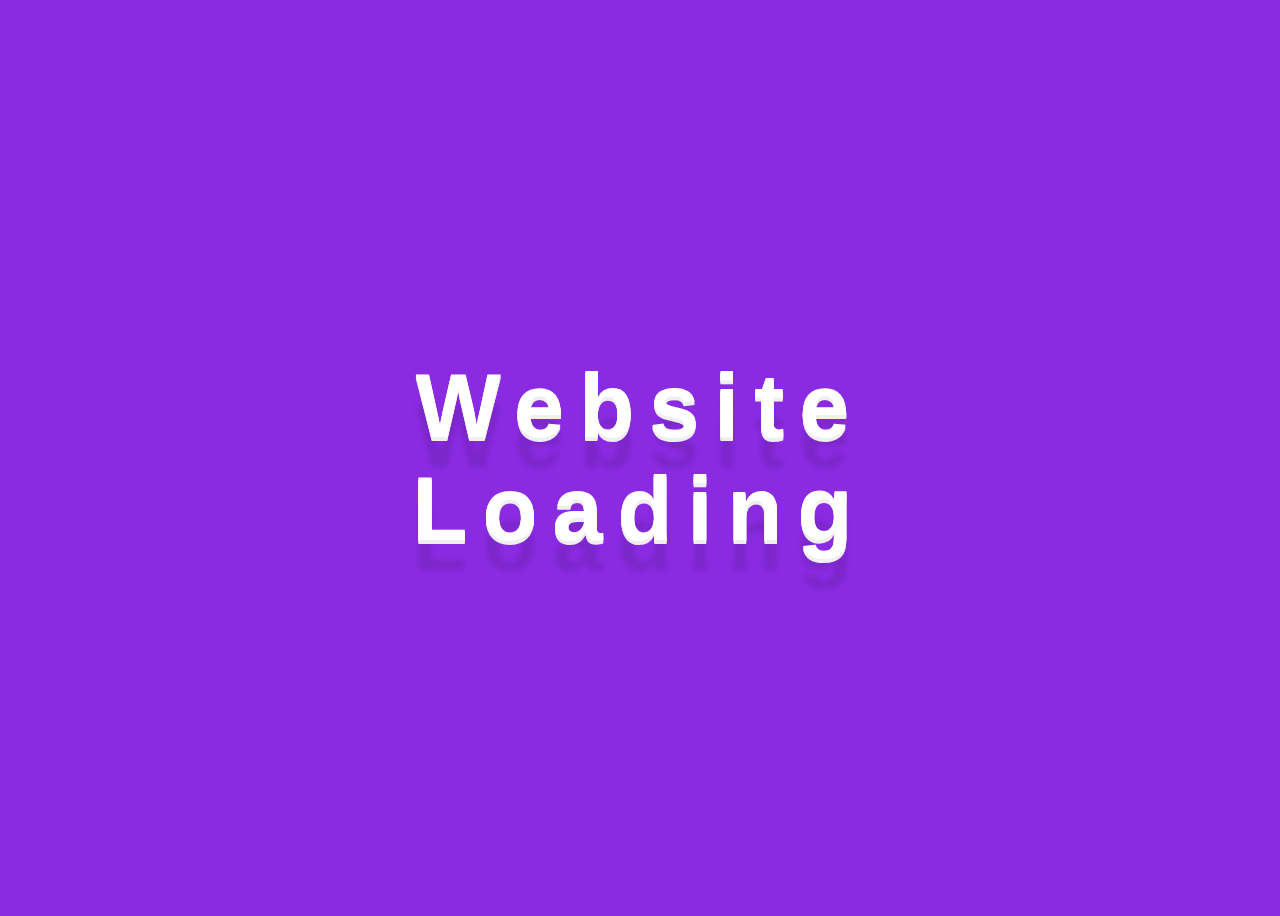
<file: animation-example/index.html>
<!DOCTYPE html>
<html lang="en">
<head>
  <meta charset="UTF-8">
  <meta http-equiv="X-UA-Compatible" content="IE=edge">
  <meta name="viewport" content="width=device-width, initial-scale=1.0">
  <title>Animation is css</title>
  <link rel="stylesheet" href="style.css">
</head>
<body>
  
  <h1>Website<br>Loading</h1>


</body>
</html>
</file>
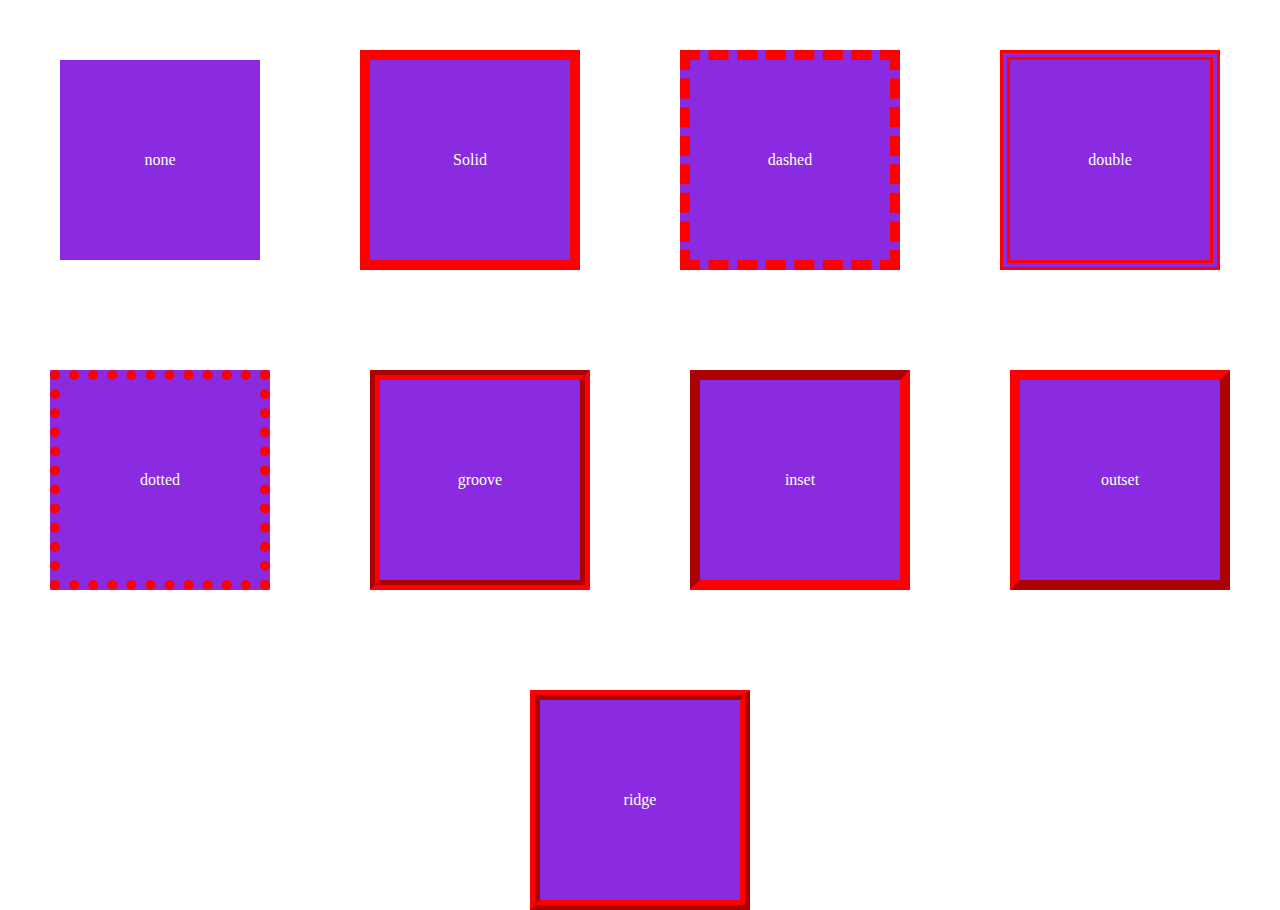
<file: border Style/index.html>
<!DOCTYPE html>
<html lang="en">


<head>
    <meta charset="UTF-8">
    <meta http-equiv="X-UA-Compatible" content="IE=edge">
    <meta name="viewport" content="width=device-width, initial-scale=1.0">
    <title>Border Style</title>
    <link rel="stylesheet" href="style.css">
</head>


<body>
    <div class="parent">
        <div class="box box1">none</div>
        <div class="box box2">Solid</div>
        <div class="box box3">dashed</div>
        <div class="box box4">double</div>
        <div class="box box5">dotted</div>
        <div class="box box6">groove</div>
        <div class="box box7">inset</div>
        <div class="box box8">outset</div>
        <div class="box box9">ridge</div>
    </div>
    
</body>
</html>
</file>
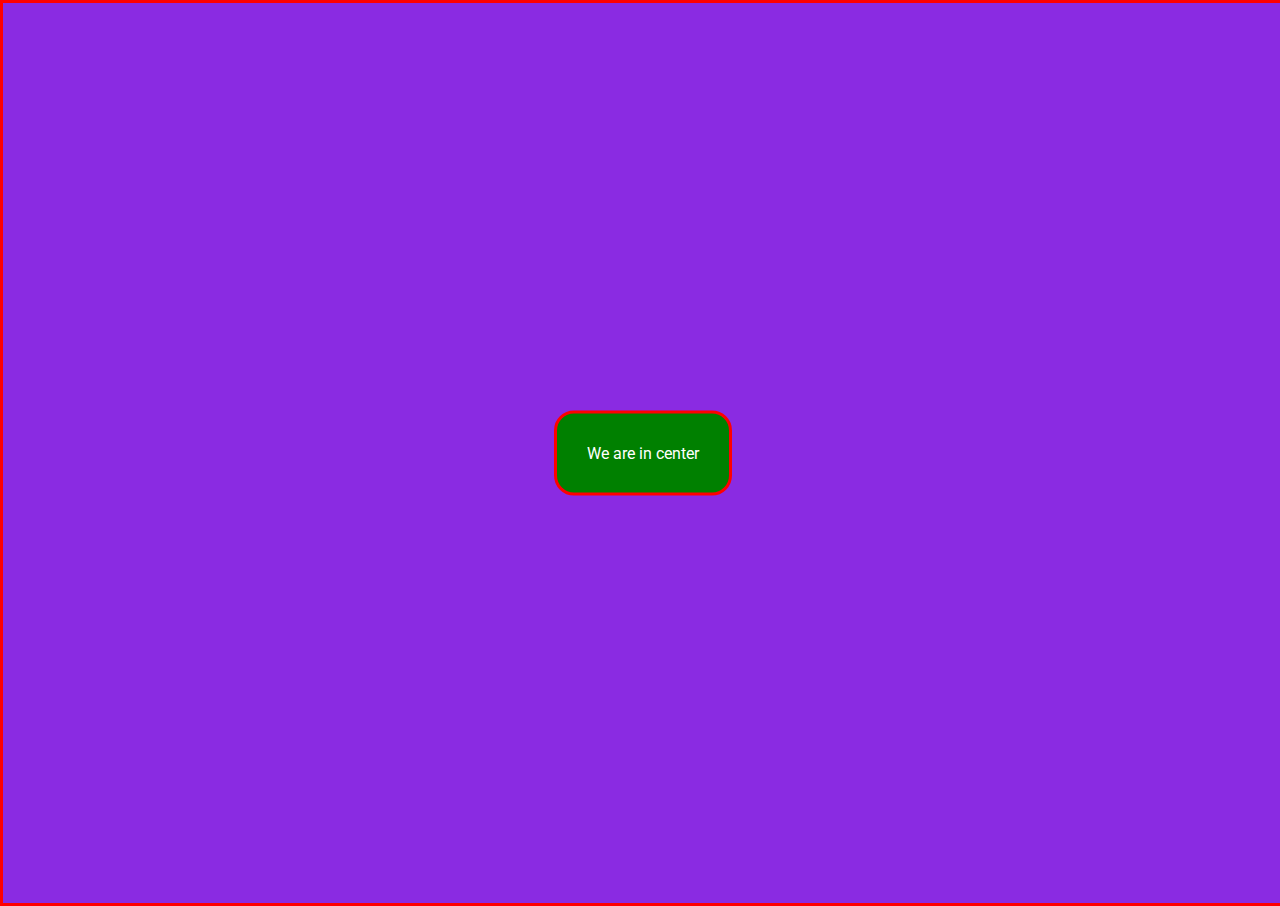
<file: Center/index.html>
<!DOCTYPE html>
<html lang="en">
<head>
    <meta charset="UTF-8">
    <meta http-equiv="X-UA-Compatible" content="IE=edge">
    <meta name="viewport" content="width=device-width, initial-scale=1.0">
    <title>Center</title>
    <link rel="stylesheet" href="style.css">
</head>
<body>


    <div class="container">
        <div class="box">
            We are in center
        </div>
    </div>





</body>
</html>
</file>
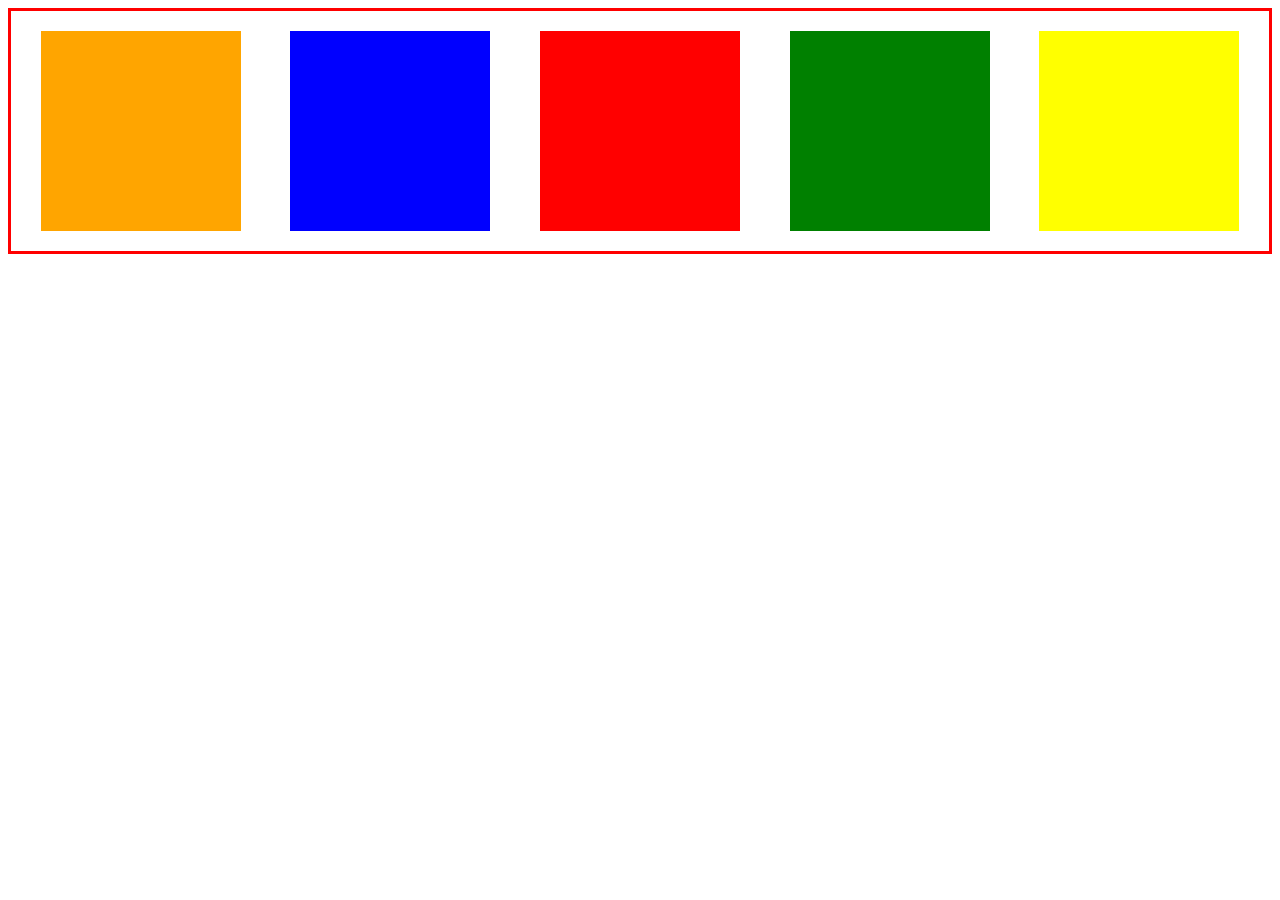
<file: Fkexbox/index.html>
<!DOCTYPE html>
<html lang="en">
<head>
    <meta charset="UTF-8">
    <meta http-equiv="X-UA-Compatible" content="IE=edge">
    <meta name="viewport" content="width=device-width, initial-scale=1.0">
    <title>Flexbox</title>
    <link rel="stylesheet" href="style.css">
</head>


<body>



    <div class="container">
        <div class="box box1"></div>
        <div class="box box2"></div>
        <div class="box box3"></div>
        <div class="box box4"></div>
        <div class="box box5"></div>
    </div>




</body>
</html>
</file>
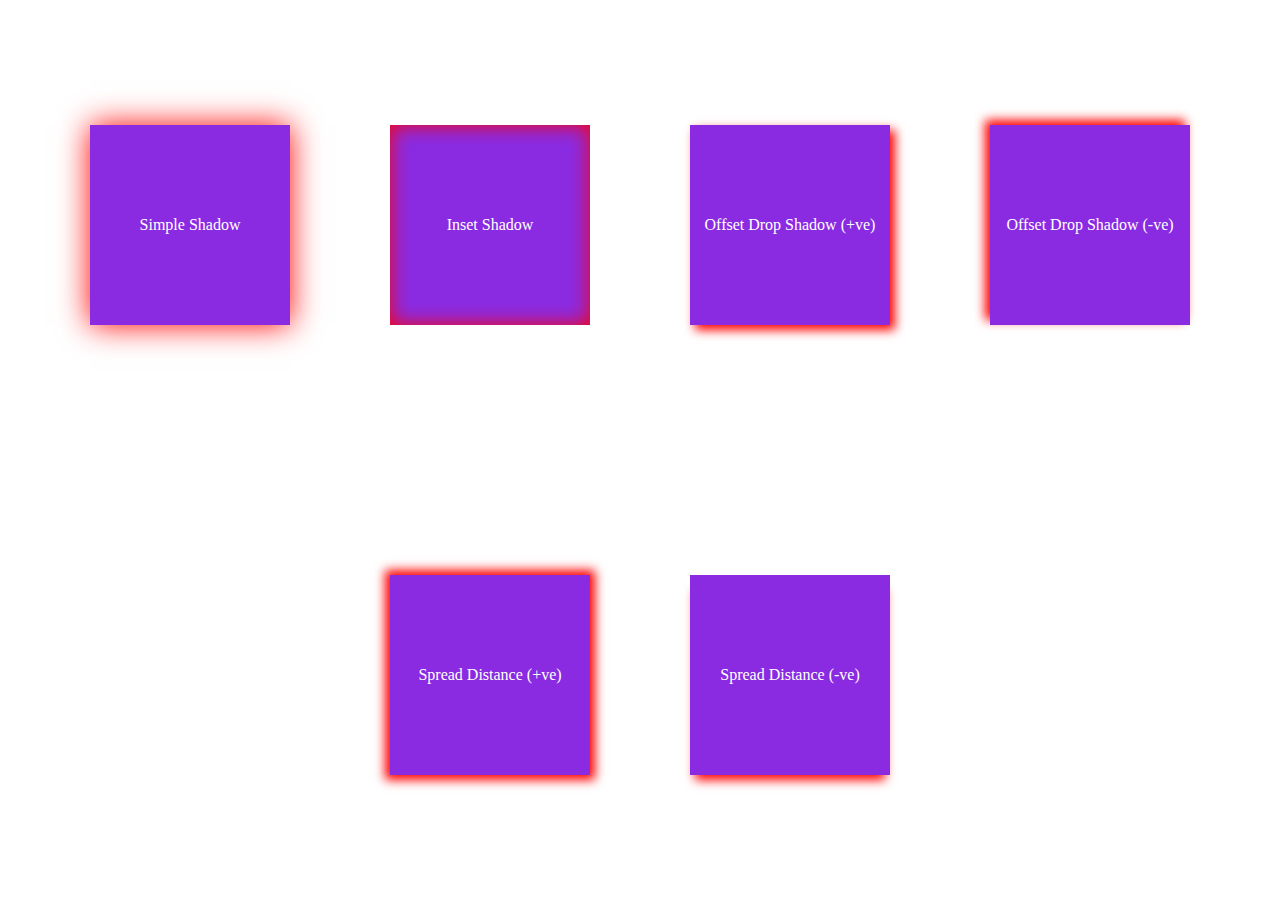
<file: shadow property/index.html>
<!DOCTYPE html>
<html lang="en">
<head>
    <meta charset="UTF-8">
    <meta http-equiv="X-UA-Compatible" content="IE=edge">
    <meta name="viewport" content="width=device-width, initial-scale=1.0">
    <title>Shadow Property</title>
    <link rel="stylesheet" href="style.css">
</head>
<body>

    <div class="parent">
        <div class="box box1">Simple Shadow</div>
        <div class="box box2">Inset Shadow</div>
        <div class="box box3">Offset Drop Shadow (+ve)</div>
        <div class="box box4">Offset Drop Shadow (-ve)</div>
        <div class="box box5">Spread Distance (+ve)</div>
        <div class="box box6">Spread Distance (-ve)</div>
    </div>

</body>
</html>
</file>
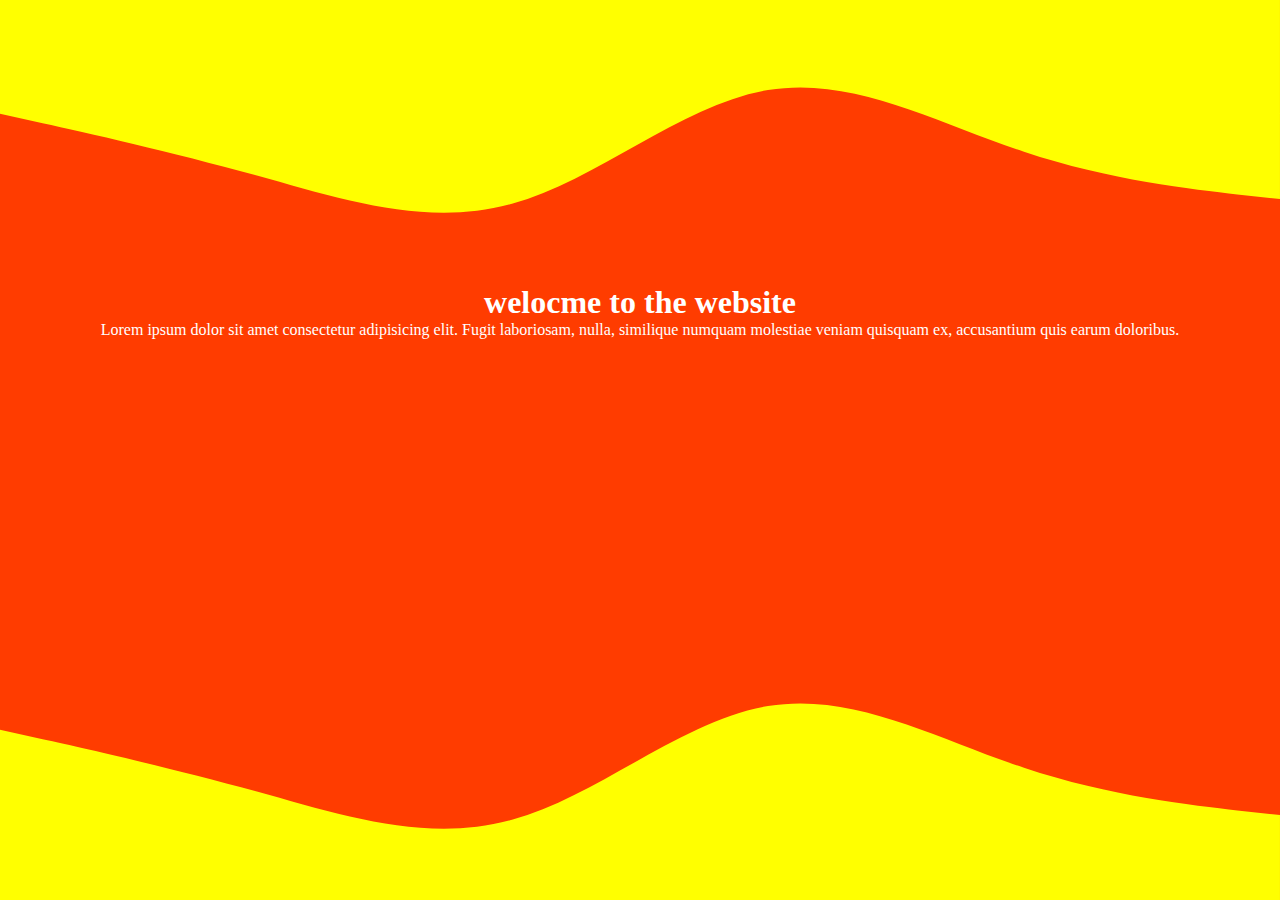
<file: waves-in-ss/index.html>
<!DOCTYPE html>
<html lang="en">
<head>
  <meta charset="UTF-8">
  <meta http-equiv="X-UA-Compatible" content="IE=edge">
  <meta name="viewport" content="width=device-width, initial-scale=1.0">
  <title>Waves in CSS</title>
  <link rel="stylesheet" href="style.css">
</head>
<body>

  <div class="curved-div">

    <svg class="svg-top" xmlns="http://www.w3.org/2000/svg" viewBox="0 0 1440 320"><path fill="yellow" fill-opacity="1" d="M0,128L48,138.7C96,149,192,171,288,197.3C384,224,480,256,576,229.3C672,203,768,117,864,101.3C960,85,1056,139,1152,170.7C1248,203,1344,213,1392,218.7L1440,224L1440,0L1392,0C1344,0,1248,0,1152,0C1056,0,960,0,864,0C768,0,672,0,576,0C480,0,384,0,288,0C192,0,96,0,48,0L0,0Z"></path></svg>

    <h1>welocme to the website</h1>
    <p>Lorem ipsum dolor sit amet consectetur adipisicing elit. Fugit laboriosam, nulla, similique numquam molestiae veniam quisquam ex, accusantium quis earum doloribus.</p>
    

    <svg class="svg-bottom" xmlns="http://www.w3.org/2000/svg" viewBox="0 0 1440 320"><path fill="yellow" fill-opacity="1" d="M0,128L48,138.7C96,149,192,171,288,197.3C384,224,480,256,576,229.3C672,203,768,117,864,101.3C960,85,1056,139,1152,170.7C1248,203,1344,213,1392,218.7L1440,224L1440,320L1392,320C1344,320,1248,320,1152,320C1056,320,960,320,864,320C768,320,672,320,576,320C480,320,384,320,288,320C192,320,96,320,48,320L0,320Z"></path></svg>
  </div>

</body>
</html>
</file>
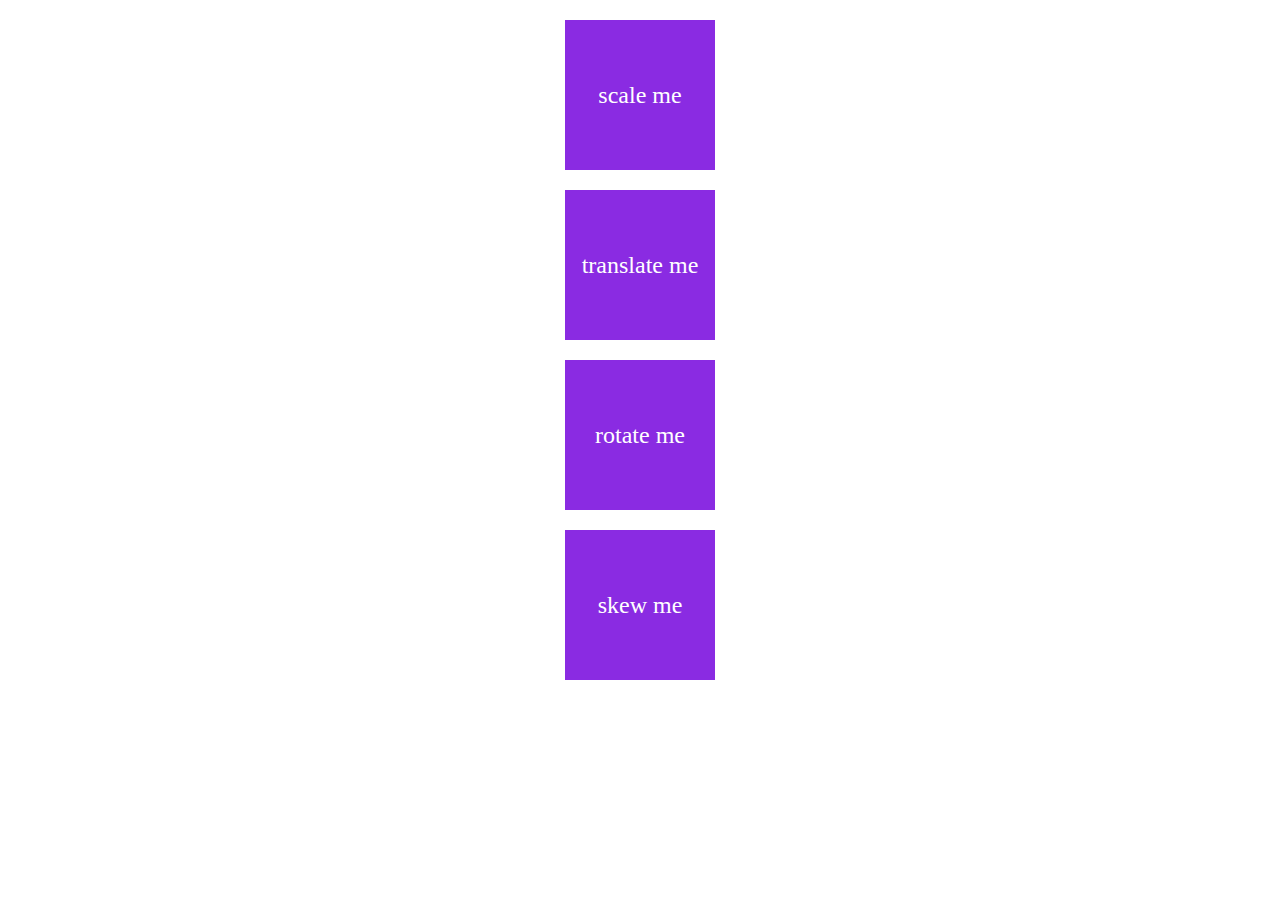
<file: yt-animation/transform-2d/index.html>
<!doctype html>
<html>
<head>
<meta charset="UTF-8">
<title>Animations in css</title>
<style type="text/css">

div {
	height: 150px;
	width: 150px;
	background-color: blueviolet;
	color: white;
	line-height: 150px;
	text-align: center;
	font-size: 24px;
	margin: 20px;
	margin-right: auto;
	margin-left: auto;
	transition: transform 1s;
}

.scale:hover {
	transform: scale(1.2);
}

.translate:hover {
	transform: translateX(320px);
}

.rotate:hover {
	transform: rotate(180deg);
}

.skew:hover {
	transform: skew(20deg);
}

</style>
</head>

<body>

	<div class="scale">scale me</div>
	<div class="translate">translate me</div>
	<div class="rotate">rotate me</div>
	<div class="skew">skew me</div>

</body>
</html>
</file>
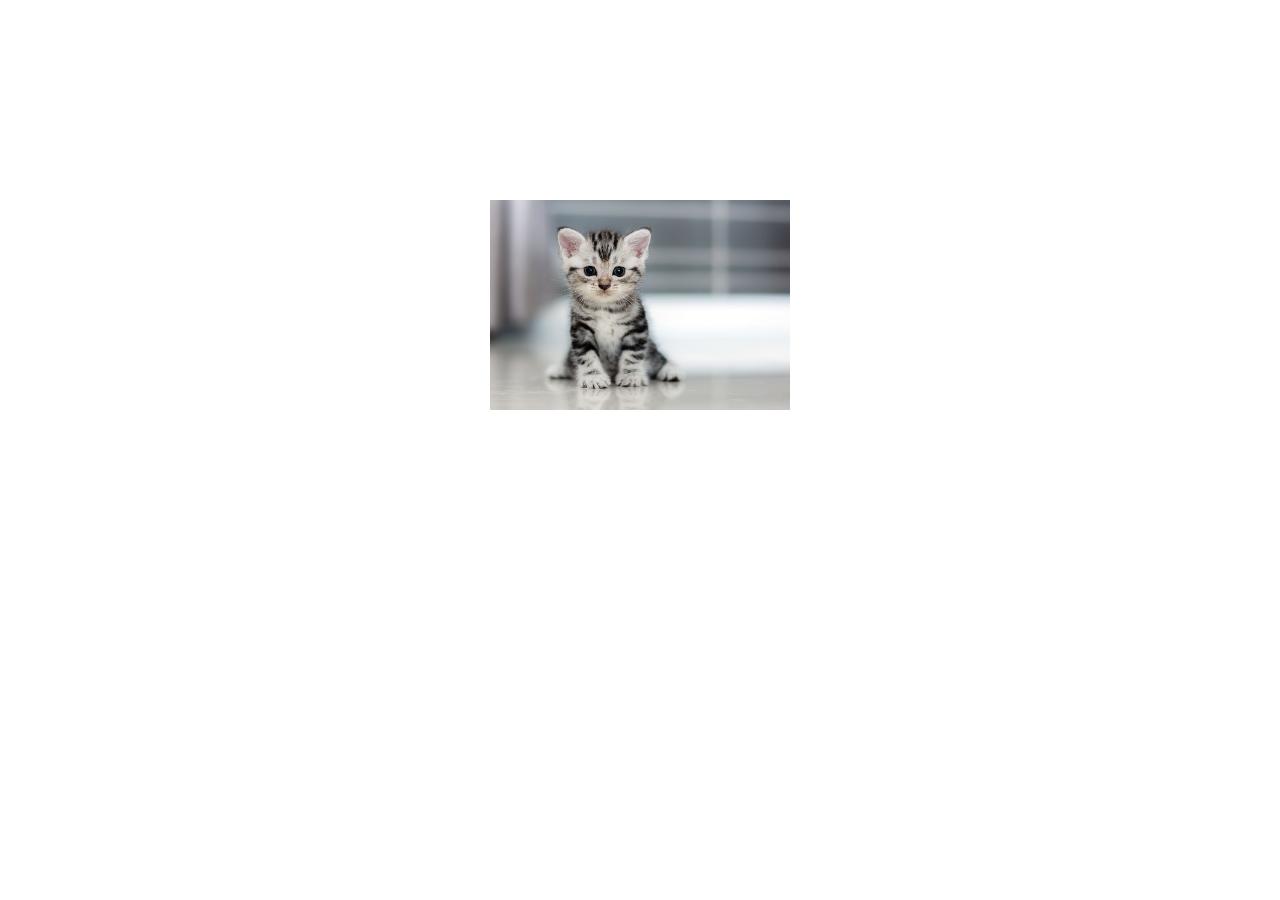
<file: yt-animation/transform-3d/index.html>
<!doctype html>
<html>
<head>
<meta charset="UTF-8">
<title>Animations in css</title>
<style type="text/css">

body {
	perspective: 500px;
}

img {
	width: 300px;
	display: block;
	margin: auto;
	margin-top: 200px;
	transition: transform 1s;
}

img:hover {
	transform: rotateY(60deg);
}

</style>
</head>

<body>

	<img src="cat.jpg" alt="">

</body>
</html>
</file>
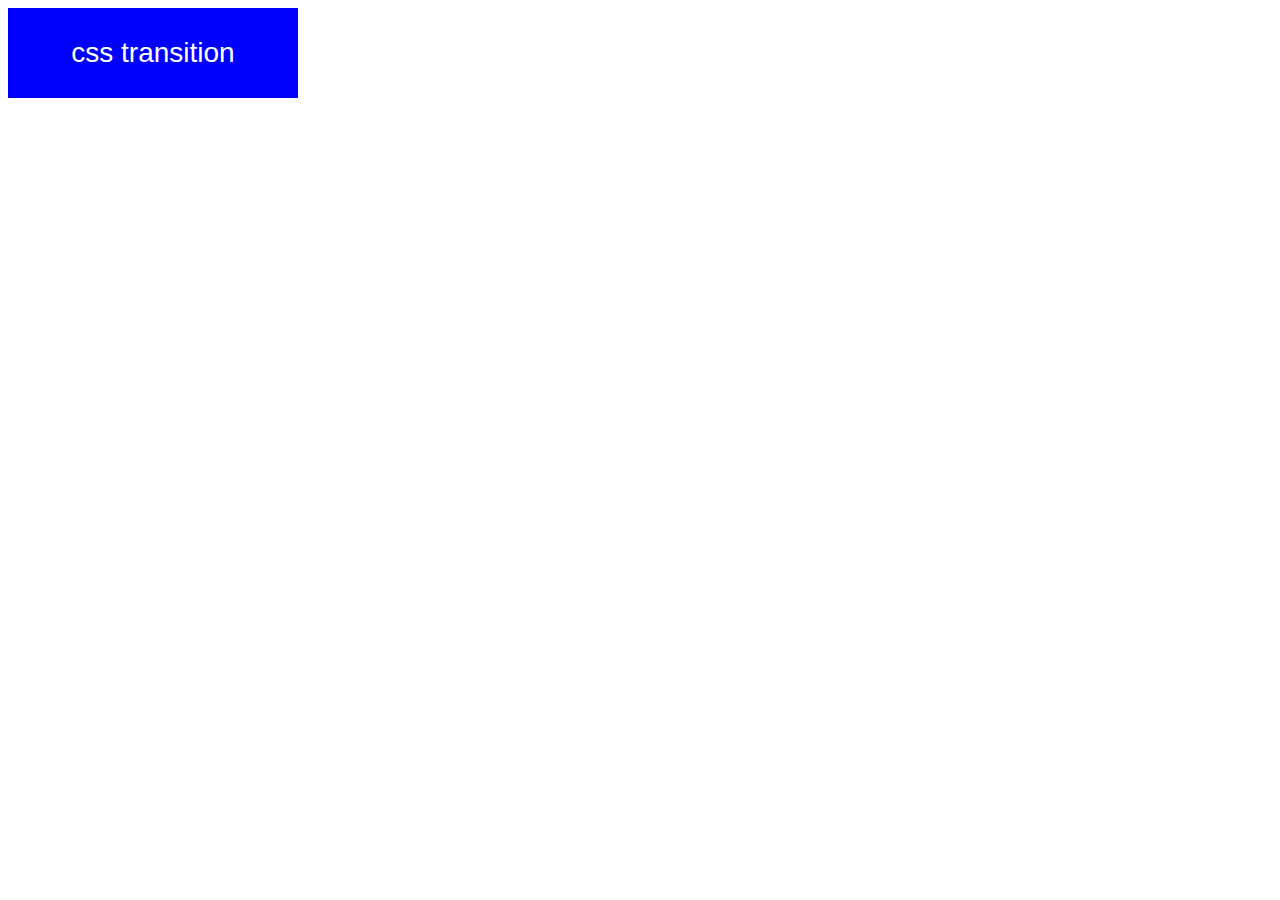
<file: yt-animation/transtions/basic-transiton/index.html>
<!DOCTYPE html>
<html lang="en-US">
    
<head>
    <meta charset="UTF-8">
    <meta name="viewport" content="width=device-width, initial-scale=1">
    <title>Animations in css</title>
                
    <!-- OUR STYLESHEET -->
    <link rel="stylesheet" href="style.css" type="text/css" media="all">
    
</head>
    
<body>

	<button>css transition</button>
    
</body>

</html>
</file>
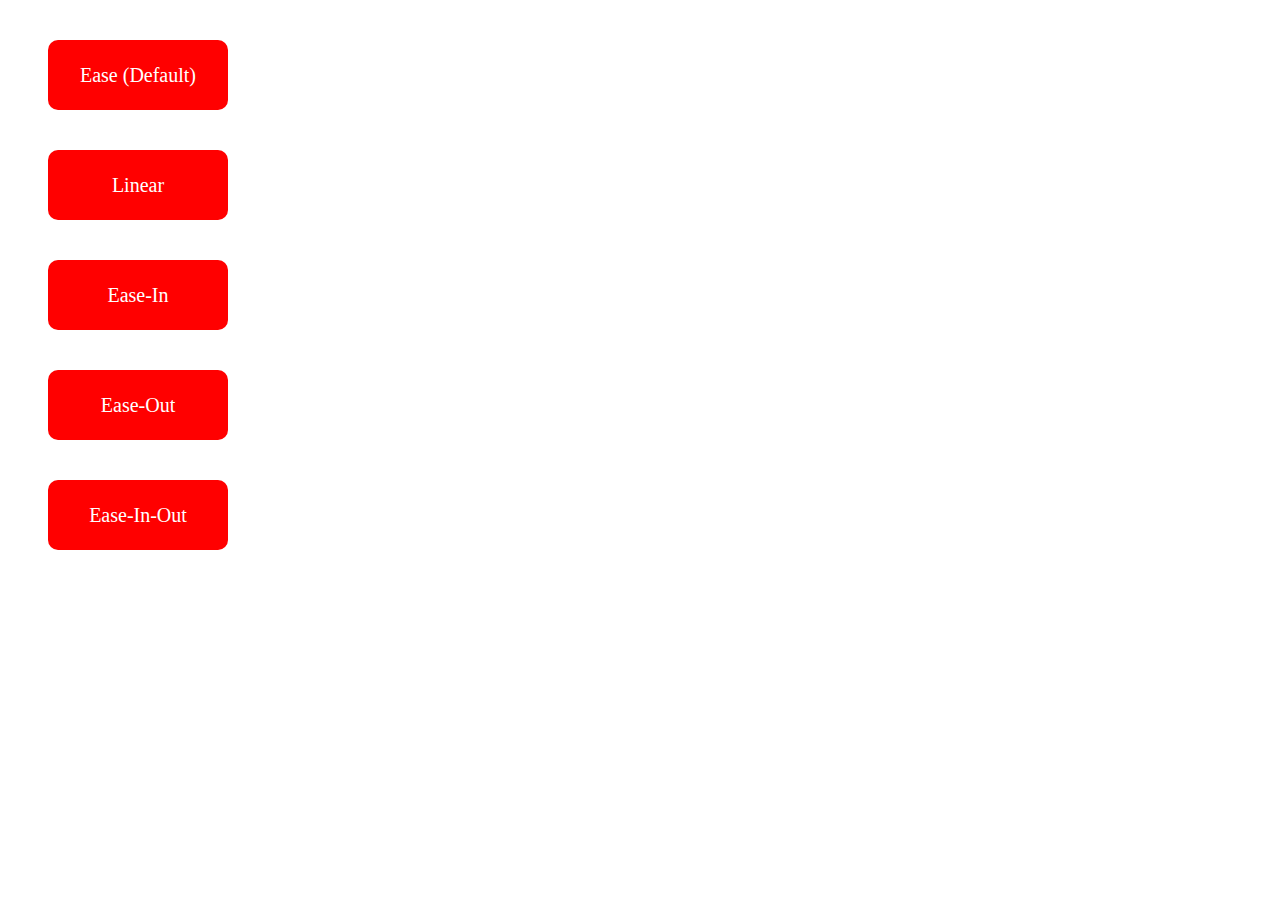
<file: yt-animation/transtions/time-function/index.html>
<!DOCTYPE html>
<html lang="en-US">
    
<head>
    <meta charset="UTF-8">
    <meta name="viewport" content="width=device-width, initial-scale=1">
    <title>CSS animatin, transitions and transforms</title>
                
    <!-- OUR STYLESHEET -->
    <link rel="stylesheet" href="style.css" type="text/css" media="all">
    
</head>

<body>
  <div class="container">
    <div id="ease" class="move">Ease (Default)</div>
    <div id="linear" class="move">Linear</div>
    <div id="ease-in" class="move">Ease-In</div>
    <div id="ease-out" class="move">Ease-Out</div>
    <div id="ease-in-out" class="move">Ease-In-Out</div>
  </div>
</body>
</html>
</file>
<file: animation-example/style.css>
body{
	height: 100vh;
	display: flex;
	justify-content: center;
	align-items: center;
	background-color: blueviolet;
}

h1{
	text-align: center;
	color: white;
	font-family: arial;
	font-size: 90px;
	letter-spacing: 15px;
	text-shadow: 0 1px 0 #efefef,
				 0 2px 0 #efefef,
				 0 3px 0 #efefef,
				 0 4px 0 #efefef,
				 0 30px 5px rgba(0,0,0,.1);

	animation: float 3s linear infinite;
	animation-direction: alternate;
}

@keyframes float {
	from{ transform: rotate(5deg);}
	to{ transform: rotate(-5deg);}
}
</file>
<file: border Style/style.css>
*{
    margin: 0;
    padding: 0;
}

.parent{
    width: 100%;
    height: 100vh;

    display: flex;
    justify-content: center;
    align-items: center;
    flex-wrap: wrap;
}

.box{
    width: 200px;
    height: 200px;
    margin: 50px;

    background: blueviolet;
    color: white;

    display: grid;
    place-items: center;
}

.box1{
    border: 10px none red;
}

.box2{
    border: 10px solid red;
}

.box3{
    border: 10px dashed red;
}

.box4{
    border: 10px double red;
}

.box5{
    border: 10px dotted red;
}

.box6{
    border: 10px groove red;
}

.box7{
    border: 10px inset red;
}

.box8{
    border: 10px outset red;
}

.box9{
    border: 10px ridge red;
}
</file>
<file: Center/style.css>
/* Importing Google fonts */
@import url('https://fonts.googleapis.com/css2?family=Roboto&display=swap');


/* Universal Tag */
*{
    margin: 0;
    padding: 0;
    font-family: 'Roboto', sans-serif;
}


/* Giving Parent Tag 100% of view page */
.container{
    width: 100%;
    height: 100vh;
    background-color: blueviolet;
    border: 3px solid red;


    position: relative; 

}


/* Some Basic style for Box */
.box{
    border: 3px solid white;
    width: fit-content;
    padding: 30px;
    border-radius: 20px;
    background-color: green;
    color: white;

    position: absolute;
    top: 50%;
    left: 50%;
    transform: translate(-50%, -50%);
    border: 3px solid red;
}
</file>
<file: Fkexbox/style.css>
.container{
    border: 3px solid red;
    display: flex;
    flex-direction: row;
    justify-content: space-evenly;
    flex-wrap: wrap;
}

.box{
    width: 200px;
    height: 200px;
    margin: 20px;
}

.box1{ background-color: red; order: 2;}
.box2{ background-color: green; order: 2;}
.box3{ background-color: blue; order: 0;}
.box4{ background-color: yellow; order: 3;}
.box5{ background-color: orange; order: -1;}
</file>
<file: shadow property/style.css>
*{
    margin: 0;
    padding: 0;
}

.parent{
    width: 100%;
    height: 100vh;
    display: flex;
    justify-content: center;
    align-items: center;
    flex-wrap: wrap;
}

.box{
    width: 200px;
    height: 200px;
    background: blueviolet;
    margin: 50px;
    transition: all .3s;
    color: white;
    display: grid;
    place-items: center;
}
.box1{
    box-shadow: 0 0 30px red;
}
.box2{
    box-shadow: inset 0 0 20px red;
}
.box3{
    box-shadow: 5px 5px 10px red;
}
.box4{
    box-shadow: -5px -5px 10px red;
}
.box5{
    box-shadow: 0 0 10px 5px red;
}
.box6{
    box-shadow: 0 10px 10px -5px red;
}
</file>
<file: waves-in-ss/style.css>
*{
    margin: 0;
    padding: 0;
}

.curved-div{
    position: relative;
    height: 100vh;
    background: #ff3c00;
    color: #fff;
    text-align: center;
}

.svg-bottom{
    position: absolute;
    left: 0;
    bottom: 0;
}

.svg-top{
    display: block;
}
</file>
<file: yt-animation/transtions/basic-transiton/style.css>
button {
	height: 90px;
	width: 290px;
	font-size: 28px;
	color: white;
	border: none;
	background-color: blue;
	transition-property: background-color;
	transition-duration: 3000ms;
}

button:hover {
	background-color: green; 
}
</file>
<file: yt-animation/transtions/time-function/style.css>
.container {
	width: 960px;
}

.move {
	margin: 2em;
	width: 150px;
	height: 50px;
	padding: 10px 15px;
	background-color: red;
	color: #fff;
	line-height: 50px;
	text-align: center;
	border-radius: .5em;
	font-size: 20px;
	transition-property: translate();
	transition-duration: 3s;
}

#ease {	
	transition-timing-function: ease;	
}

#linear {	
	transition-timing-function: linear;
}

#ease-in {	
	transition-timing-function: ease-in;	
}

#ease-out {	
	transition-timing-function: ease-out;	
}

#ease-in-out {
	transition-timing-function: ease-in-out;	
}

.move:hover {
	transform: translate(900px, 0);
}
</file>
